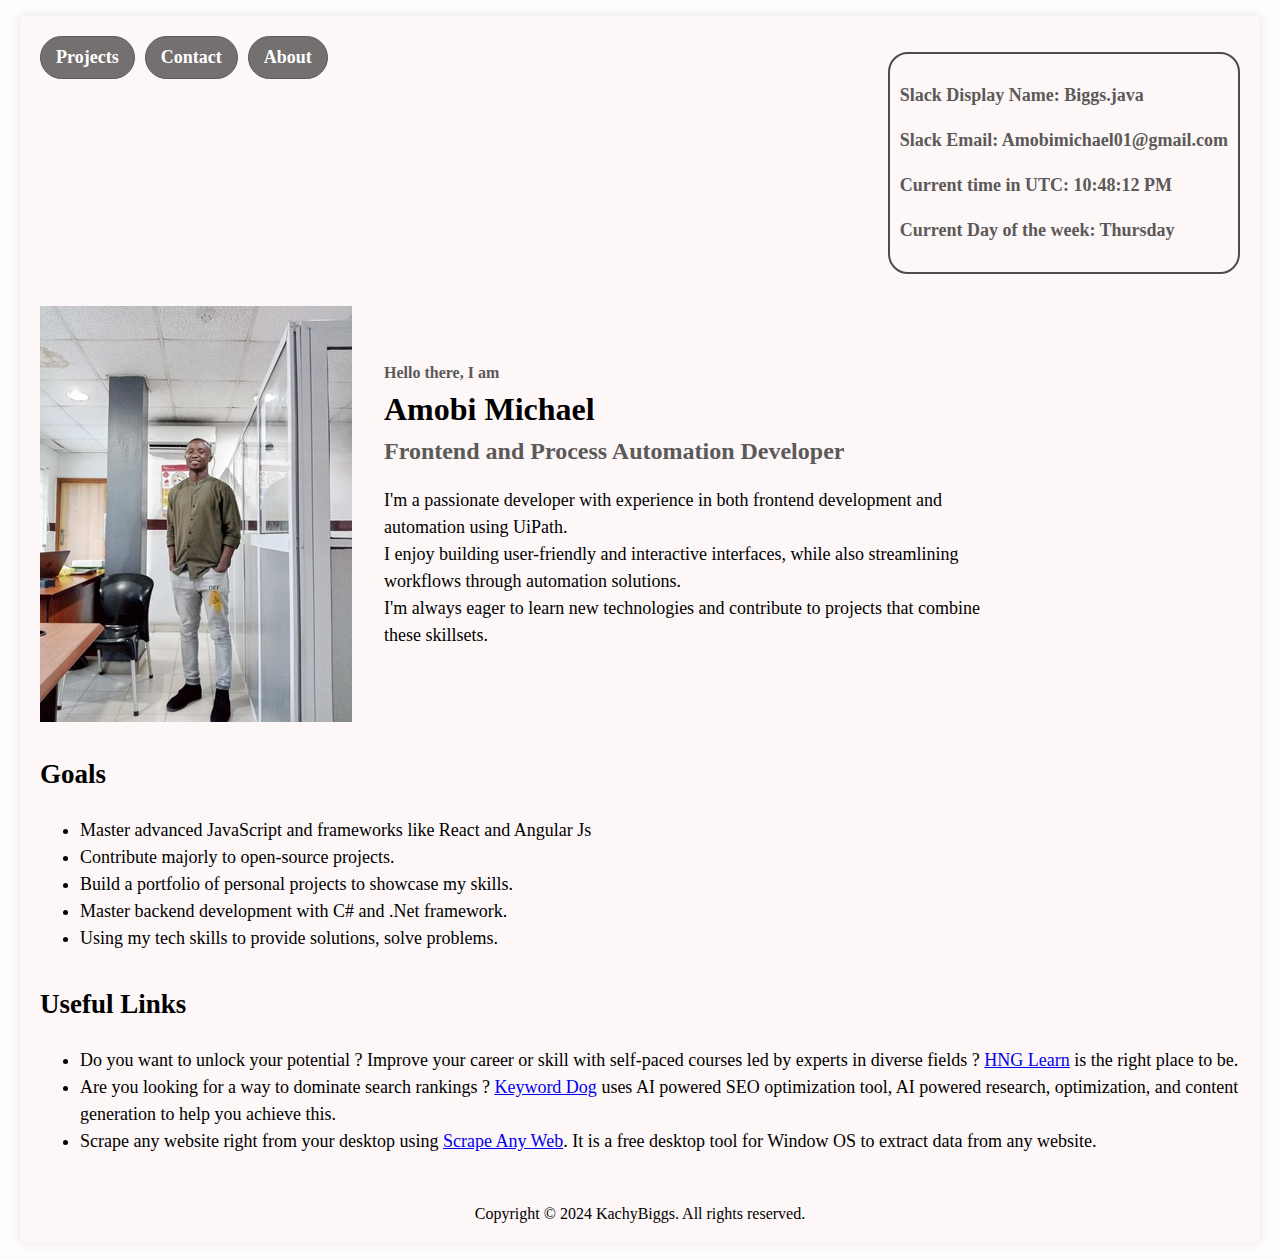
<file: index.html>
<!DOCTYPE html>
<html lang="en">
<head>
    <meta charset="UTF-8">
    <meta name="viewport" content="width=device-width, initial-scale=1.0">
    <title>Amobi's Portfolio</title>
    <link rel="stylesheet" href="styles.css">
    <!-- <link href="https://fonts.googleapis.com/css2?family=Poppins:wght@300;400;600&display=swap" rel="stylesheet"> -->
</head>
<body>
    <div class="container">
        <nav class="navbar">
            <div class="nav-items">
                <div class="navchild">
                    <p class="inner-p">Projects</p>
                </div>
                <div class="navchild">
                    <p class="inner-p">Contact</p>
                </div>
                <div class="navchild">
                    <p class="inner-p">About</p>
                </div>
            </div>
            <div class="profile-details">
                <p data-testid="slackDisplayName">Slack Display Name: Biggs.java</p>
                <p data-testid="slackEmail">Slack Email: Amobimichael01@gmail.com</p>
                <p data-testid="currentTimeUTC"></p>
                <p data-testid="currentDay"></p>
            </div>
    </nav>
    <div class="profile">
        <div class="profile-picture">
            <img src="./assets/profile image.jpeg" alt="Slack Profile Picture" data-testid="slackProfilePicture">
    </div>
    <div class="profile-intro">
        <p id="p1">Hello there, I am</p>
        <p id="p2">Amobi Michael</p>
        <p id="p3">Frontend and Process Automation Developer</p>
        <p id="p4">I'm a passionate developer with experience in both frontend development and automation using UiPath.<br>
             I enjoy building user-friendly and interactive interfaces, 
             while also streamlining workflows through automation solutions.<br>
             I'm always eager to learn new technologies and contribute to projects that combine these skillsets.
            </p>
    </div>
</div>
        <div class="goals">
            <h2>Goals</h2>
            <ul>
                <li>Master advanced JavaScript and frameworks like React and Angular Js</li>
                <li>Contribute majorly to open-source projects.</li>
                <li>Build a portfolio of personal projects to showcase my skills.</li>
                <li>Master backend development with C# and .Net framework.</li>
                <li>Using my tech skills to provide solutions, solve problems.</li>
            </ul>
        </div>
        <div class="links">
            <h2>Useful Links</h2>
            <ul>
                <li>Do you want to unlock your potential ? Improve your career or skill with self-paced courses led by experts in diverse fields ? <a href="https://hng.tech/learn" data-testid="hngLink">HNG Learn</a> is the right place to be.</li>
                <li>Are you looking for a way to dominate search rankings ? <a href="https://keyword.dog" data-testid="keywordLink">Keyword Dog</a> uses AI powered SEO optimization tool, AI powered research, optimization, and content generation to help you achieve this.</li>
                <li>Scrape any website right from your desktop using <a href="https://scrapeanyweb.site" data-testid="scrapeanywebLink">Scrape Any Web</a>. It is a free desktop tool for Window OS to extract data from any website.</li>
            </ul>
        </div>
        <footer>
            Copyright &copy; 2024 KachyBiggs. All rights reserved.
        </footer>
    </div>
    <script src="index.js"></script>
</body>
</html>
</file>
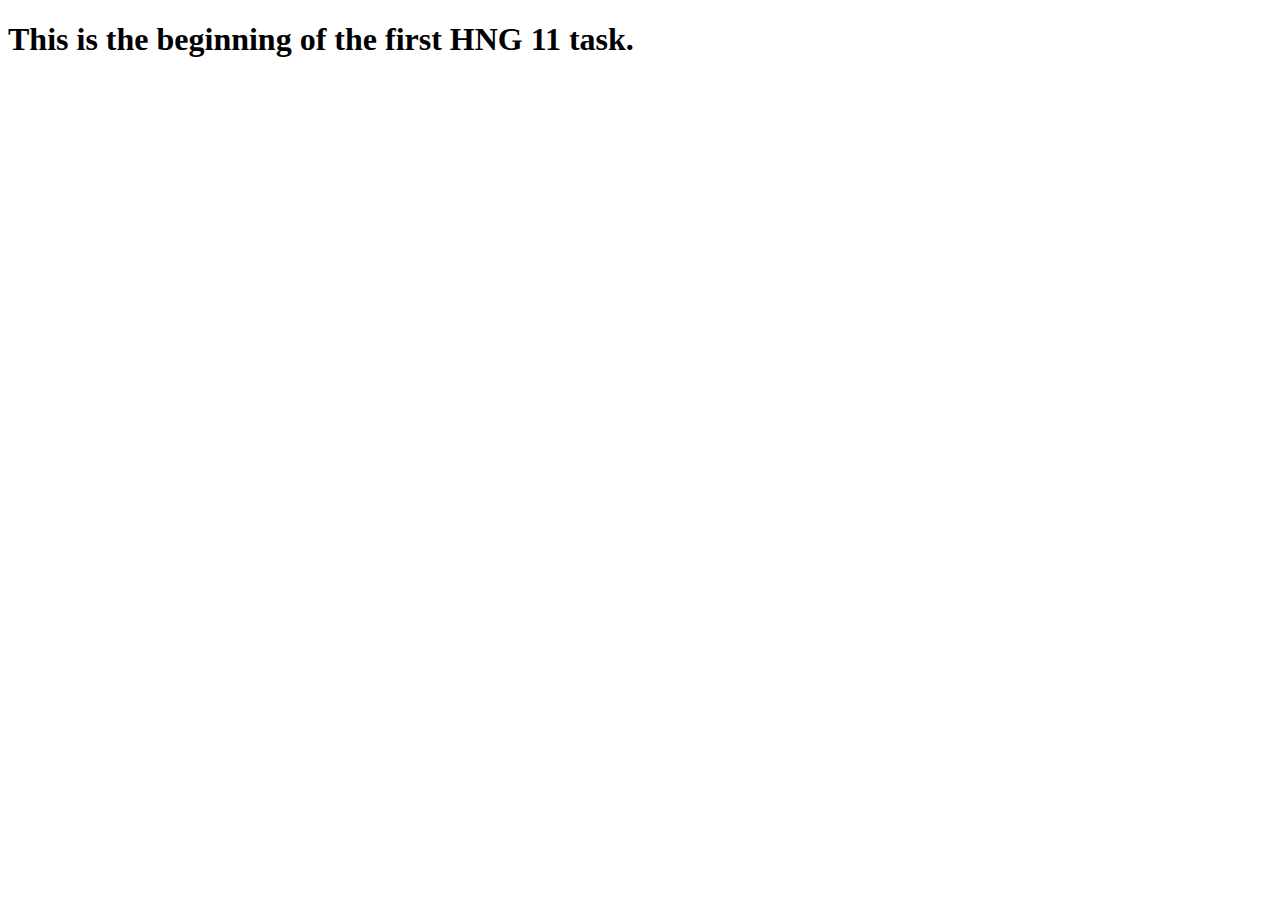
<file: Home.html>
<!DOCTYPE html>
<html lang="en">
<head>
    <meta charset="UTF-8">
    <meta name="viewport" content="width=device-width, initial-scale=1.0">
    <title>First HNG 11 Task</title>
</head>
<body>
   <h1>This is the beginning of the first HNG 11 task.</h1>
</body>
</html>
</file>
<file: styles.css>
/* @import url('https://fonts.googleapis.com/css2?family=Poppins:wght@300;400;600&display=swap');

body {
    font-family: 'Poppins', sans-serif;
    margin: 0;
    padding: 1rem;
    background-color: #fffcfc;
}
.navbar {
    display: flex;
    justify-content: space-between;
    padding-bottom: 2rem;
}
.profile {
    display: flex;
    align-items: center;
}
footer {
    text-align: center;
    padding-top: 2rem;
}
.profile-intro{
    padding-left: 2rem;

}
#p1{
    font-weight: bold;
    color: #5c5959;
    margin: 0;
}
#p2{
   font-weight:bolder; 
   font-size:xx-large;
   margin: 0;
}
#p3{
    font-weight: bold;
    color: #5c5959;
    font-size: x-large;
    margin: 0;
}
#p4{
    font-weight: 500;
}
.profile-details{
    font-weight: bold;
    color: #5c5959; 
    border: 2px solid #4d4b4b;
    border-radius: 20px; 
    padding: 10px;
}
.container{
    background-color: #dcdcdc06;
    box-shadow: 0 0 10px rgba(0, 0, 0, 0.1);
    padding: 20px; 
}
.nav-items {
    display: flex;
    gap: 20px;
    font-weight: bold;
    color: #5c5959; 
    font-size: larger;
} */

/* @import url('https://fonts.googleapis.com/css2?family=Poppins:wght@300;400;600&display=swap'); */

body {
    margin: 0;
    padding: 1rem;
    background-color: #fffcfc;
}

.container {
    background-color: #be212106;
    box-shadow: 0 0 10px rgba(0, 0, 0, 0.1);
    padding: 20px;
    max-width: 1200px;
    margin: 0 auto;
}

.navbar {
    display: flex;
    justify-content: space-between;
    flex-wrap: wrap;
    padding-bottom: 2rem;
}

.nav-items {
    display: flex;
    gap: 10px;
    font-weight: bold;
    color: #5c5959; 
    font-size: larger;
}
.navchild{
    border: 1px solid;
    border-radius: 30px;
    height: max-content;
    background-color: rgb(116 112 112);
}
.navchild:hover{
    background-color: burlywood;
    cursor: pointer;
}
.inner-p{
    margin: 0;
    padding: 10px 15px;
    color: white;
    font-size: large;
}

.profile {
    display: flex;
    align-items: center;
    flex-wrap: wrap;
}

.profile-picture img {
    display: block;
}

.profile-intro {
    padding-left: 2rem;
    max-width: 600px;
}

#p1 {
    font-weight: bold;
    color: #5c5959;
    margin: 0;
    line-height: 1.5;
}

#p2 {
   font-weight: bolder; 
   font-size: xx-large;
   margin: 0;
   line-height: 1.5;
}

#p3 {
    font-weight: bold;
    color: #5c5959;
    font-size: x-large;
    margin: 0;
    line-height: 1.5;
    
}

#p4 {
    font-weight: 500;
    font-size: large;
    line-height: 1.5;
}

.profile-details {
    font-weight: bold;
    color: #5c5959; 
    border: 2px solid #4d4b4b;
    border-radius: 20px; 
    padding: 10px;
    margin-top: 1rem;
    line-height: 1.5;
    font-size: large;
}

.goals, .links {
    margin-top: 2rem;
    font-size: large;
    font-weight: 500;
    line-height: 1.5;
}

footer {
    text-align: center;
    padding-top: 2rem;
}


@media (max-width: 768px) {
    .navbar {
        flex-direction: column;
        align-items: flex-start;
    }

    .profile {
        flex-direction: column;
        text-align: center;
    }

    .profile-intro {
        padding-left: 0;
        padding-top: 1rem;
    }

    .profile-details {
        margin-top: 1rem;
        text-align: center;
    }
}

@media (max-width: 480px) {
    .nav-items {
        align-self: center;
        font-size: medium;
    }

    #p2 {
        font-size: large;
    }

    #p3 {
        font-size: medium;
    }
}
</file>
